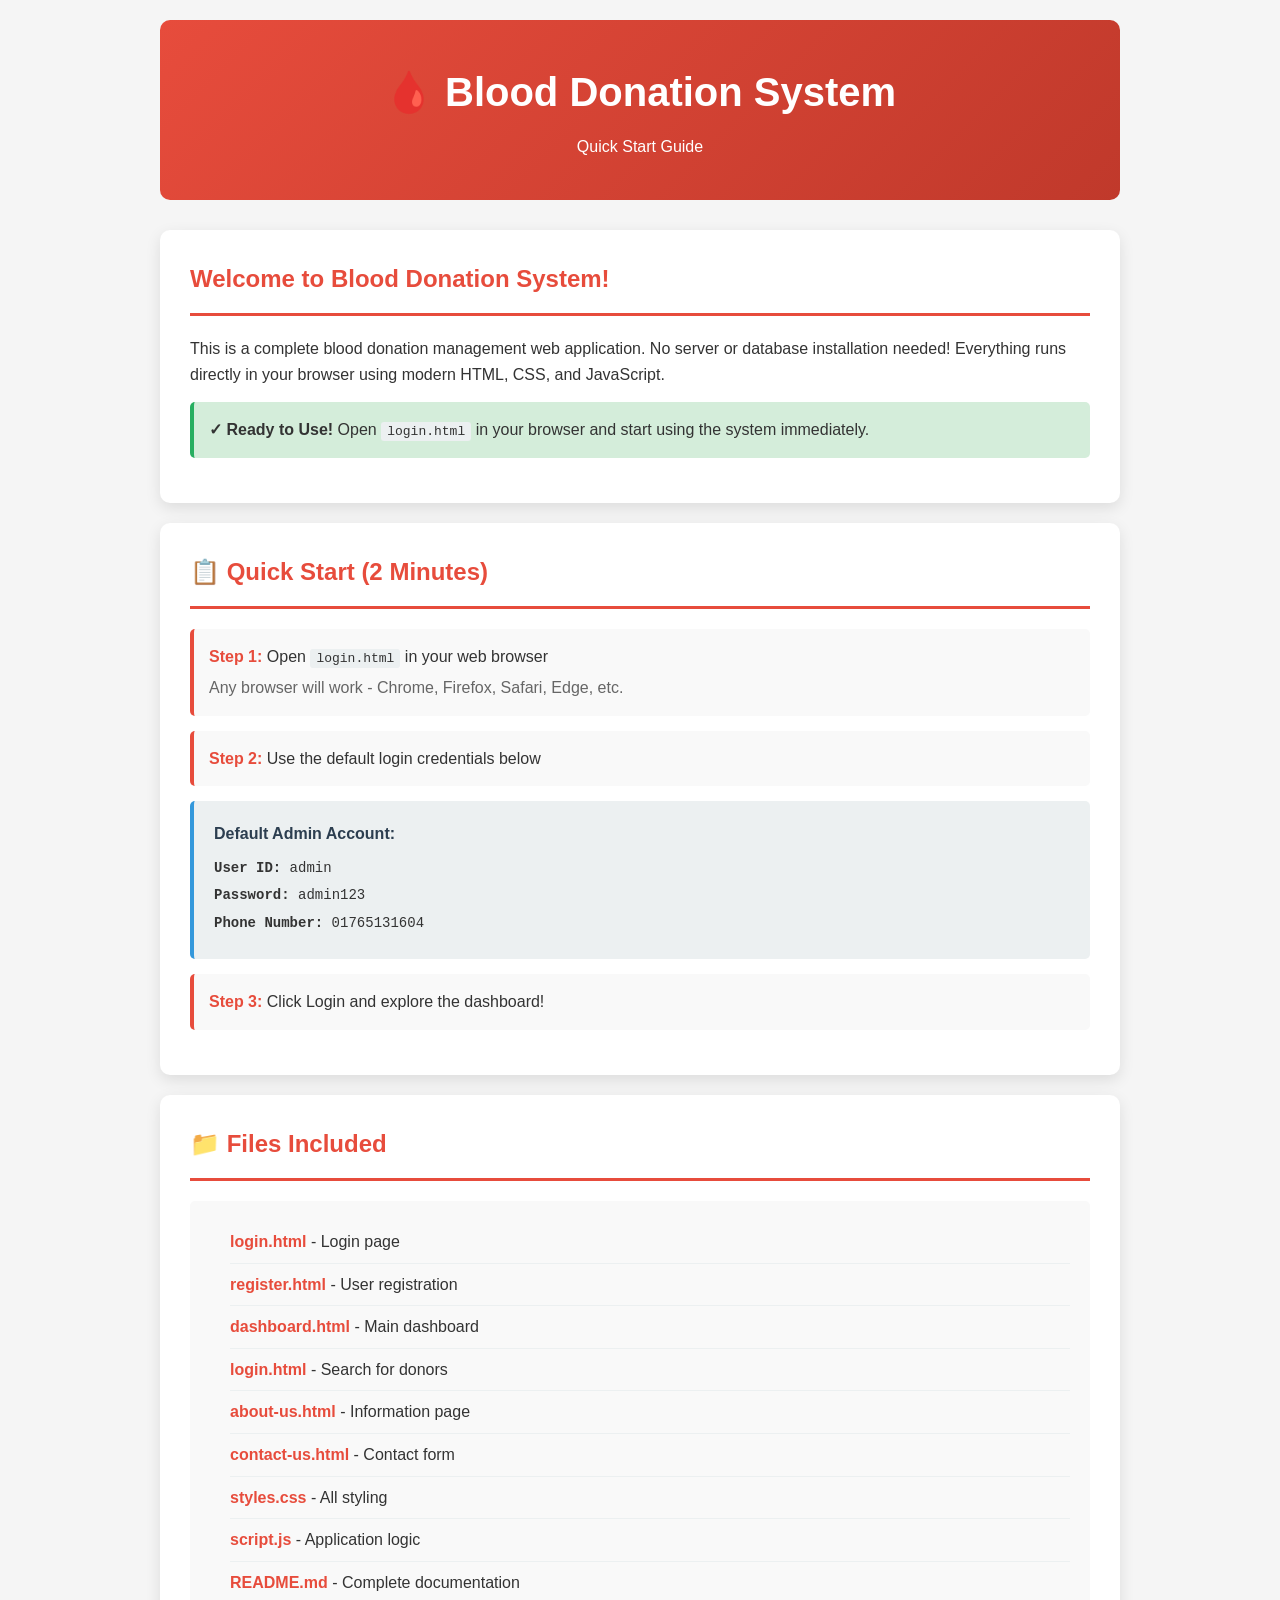
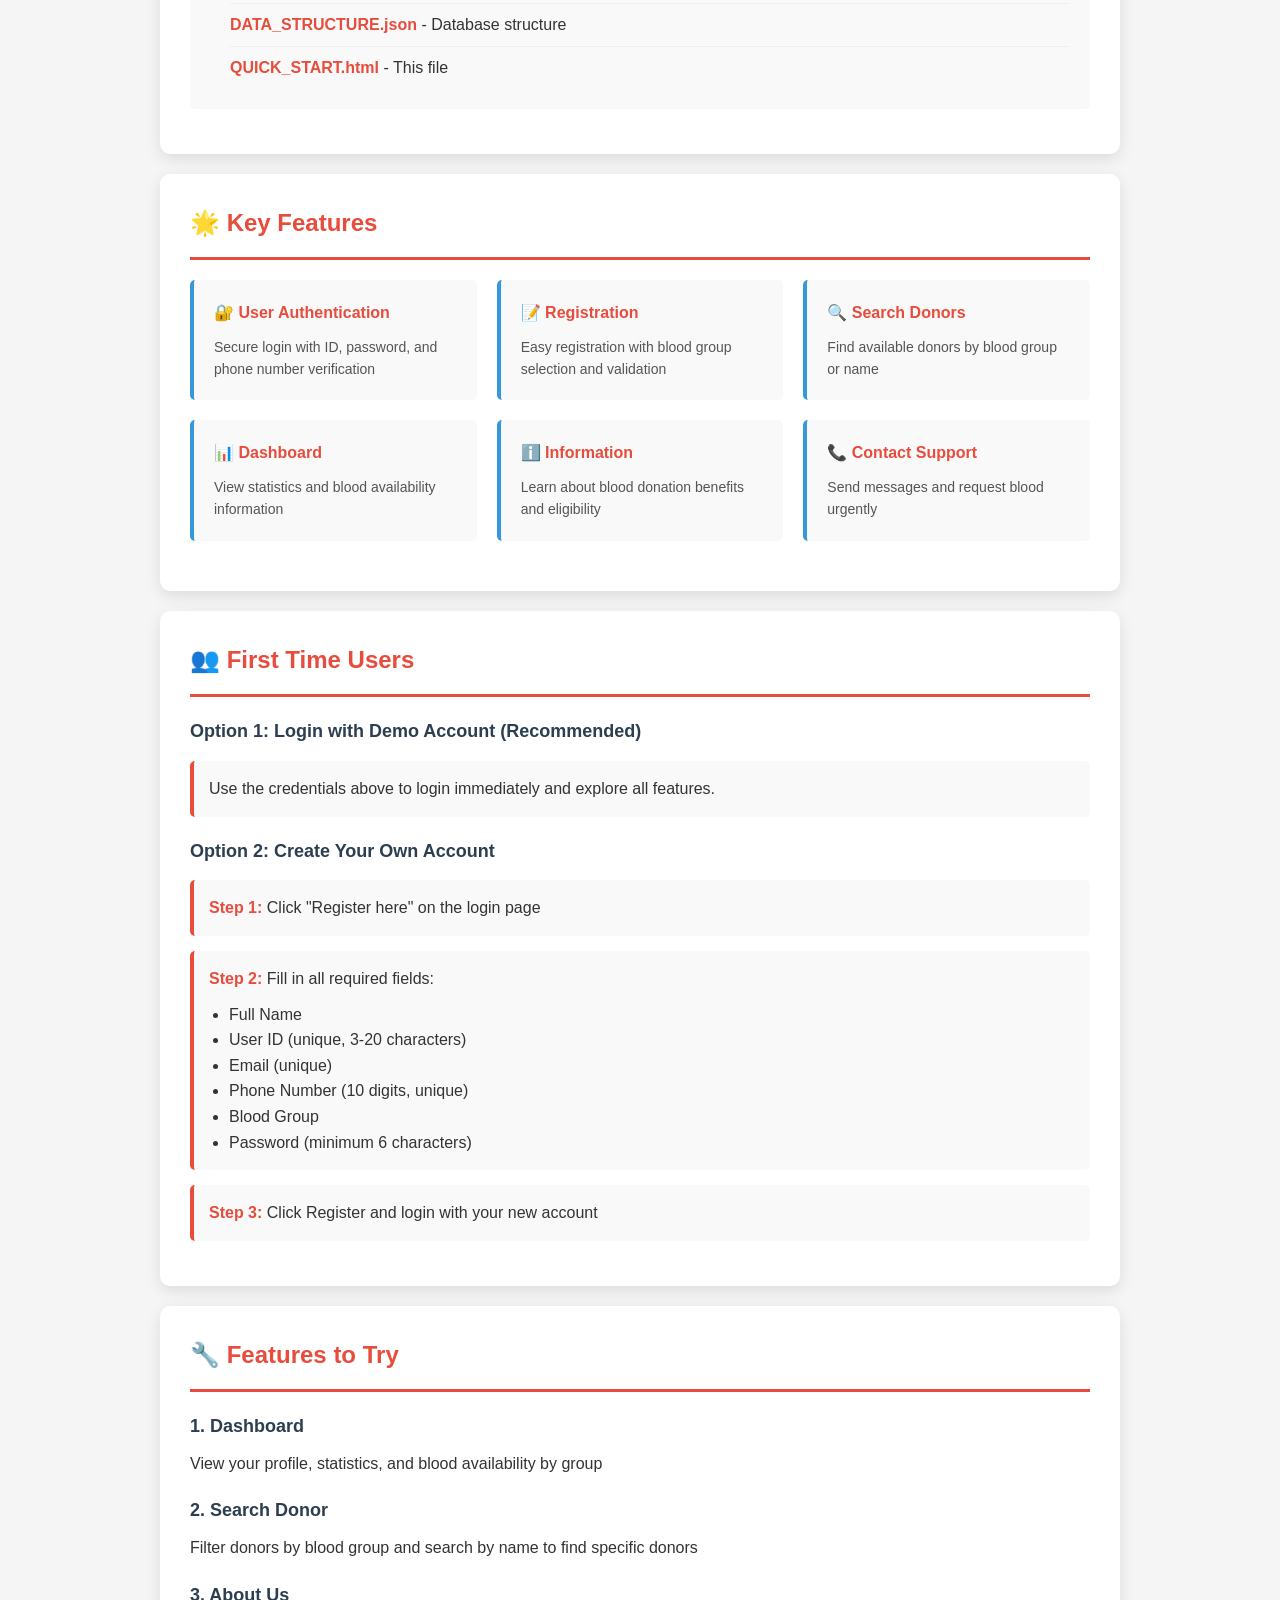
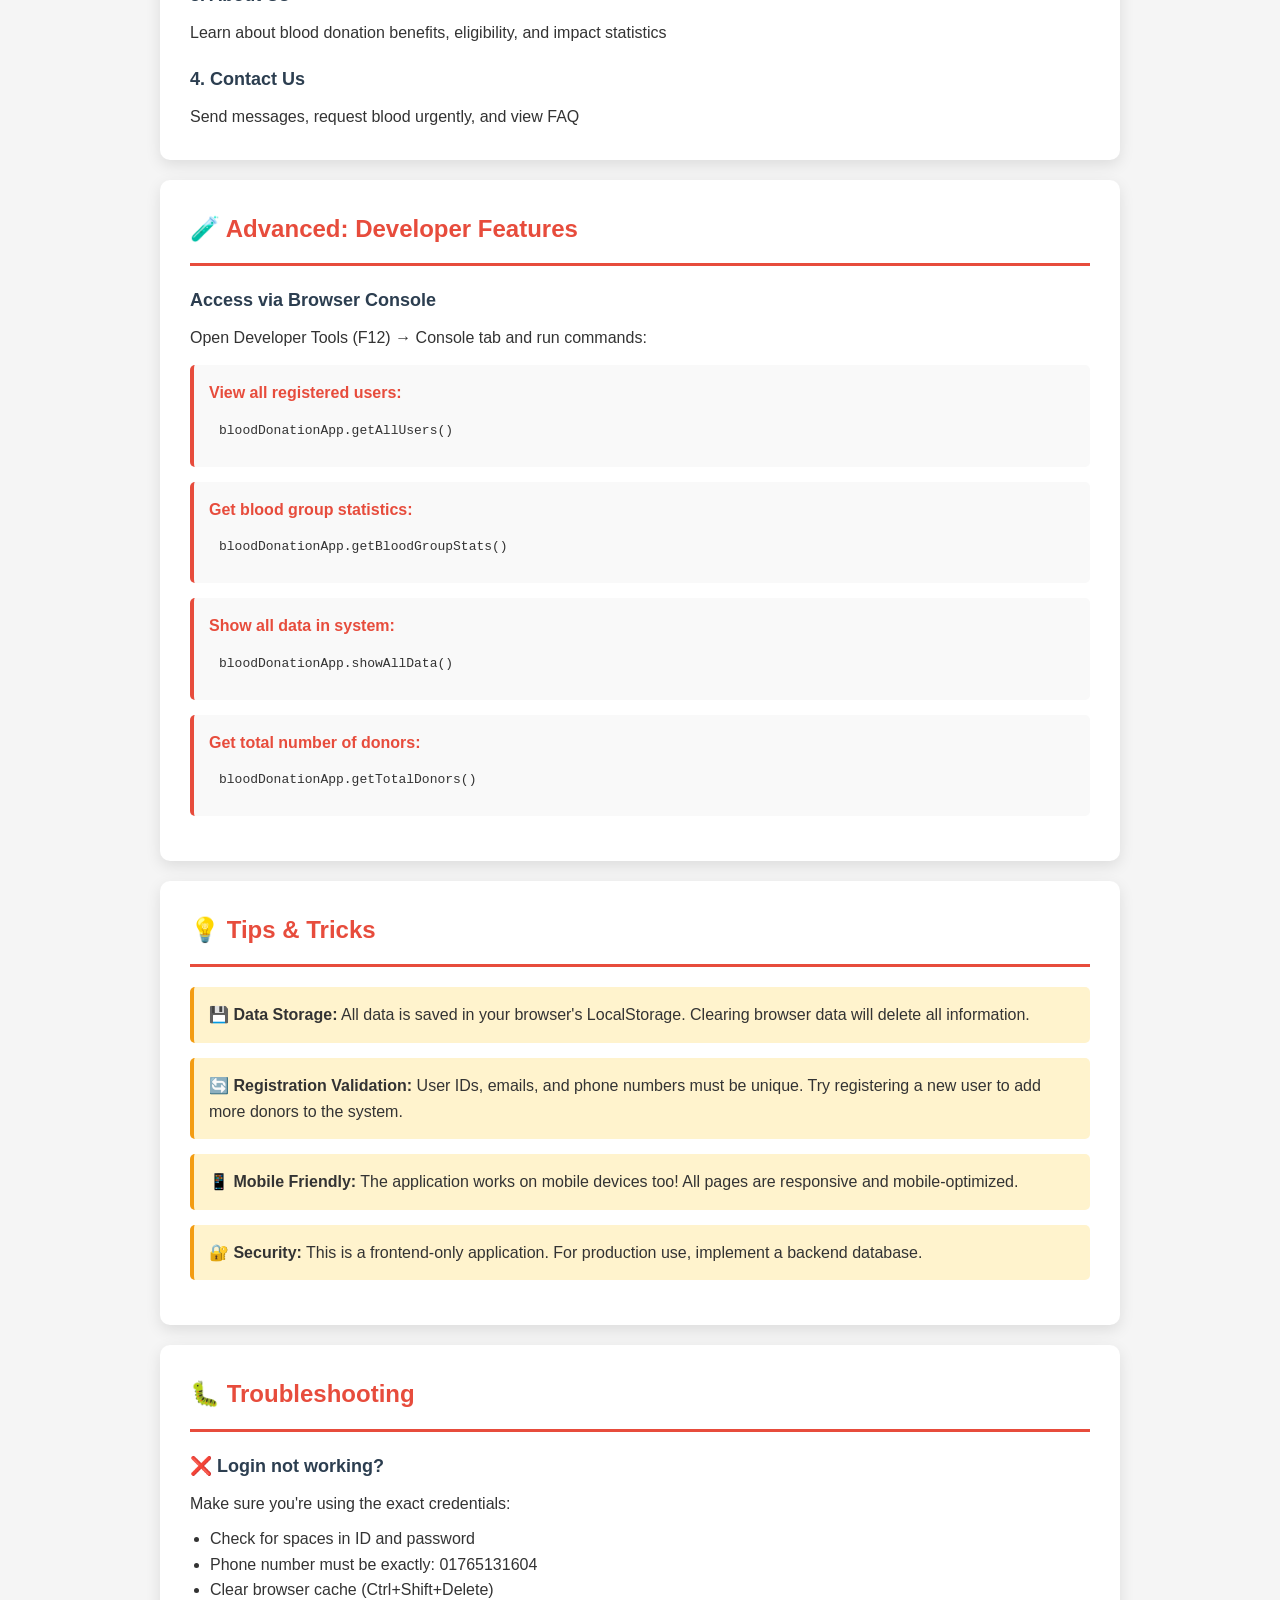
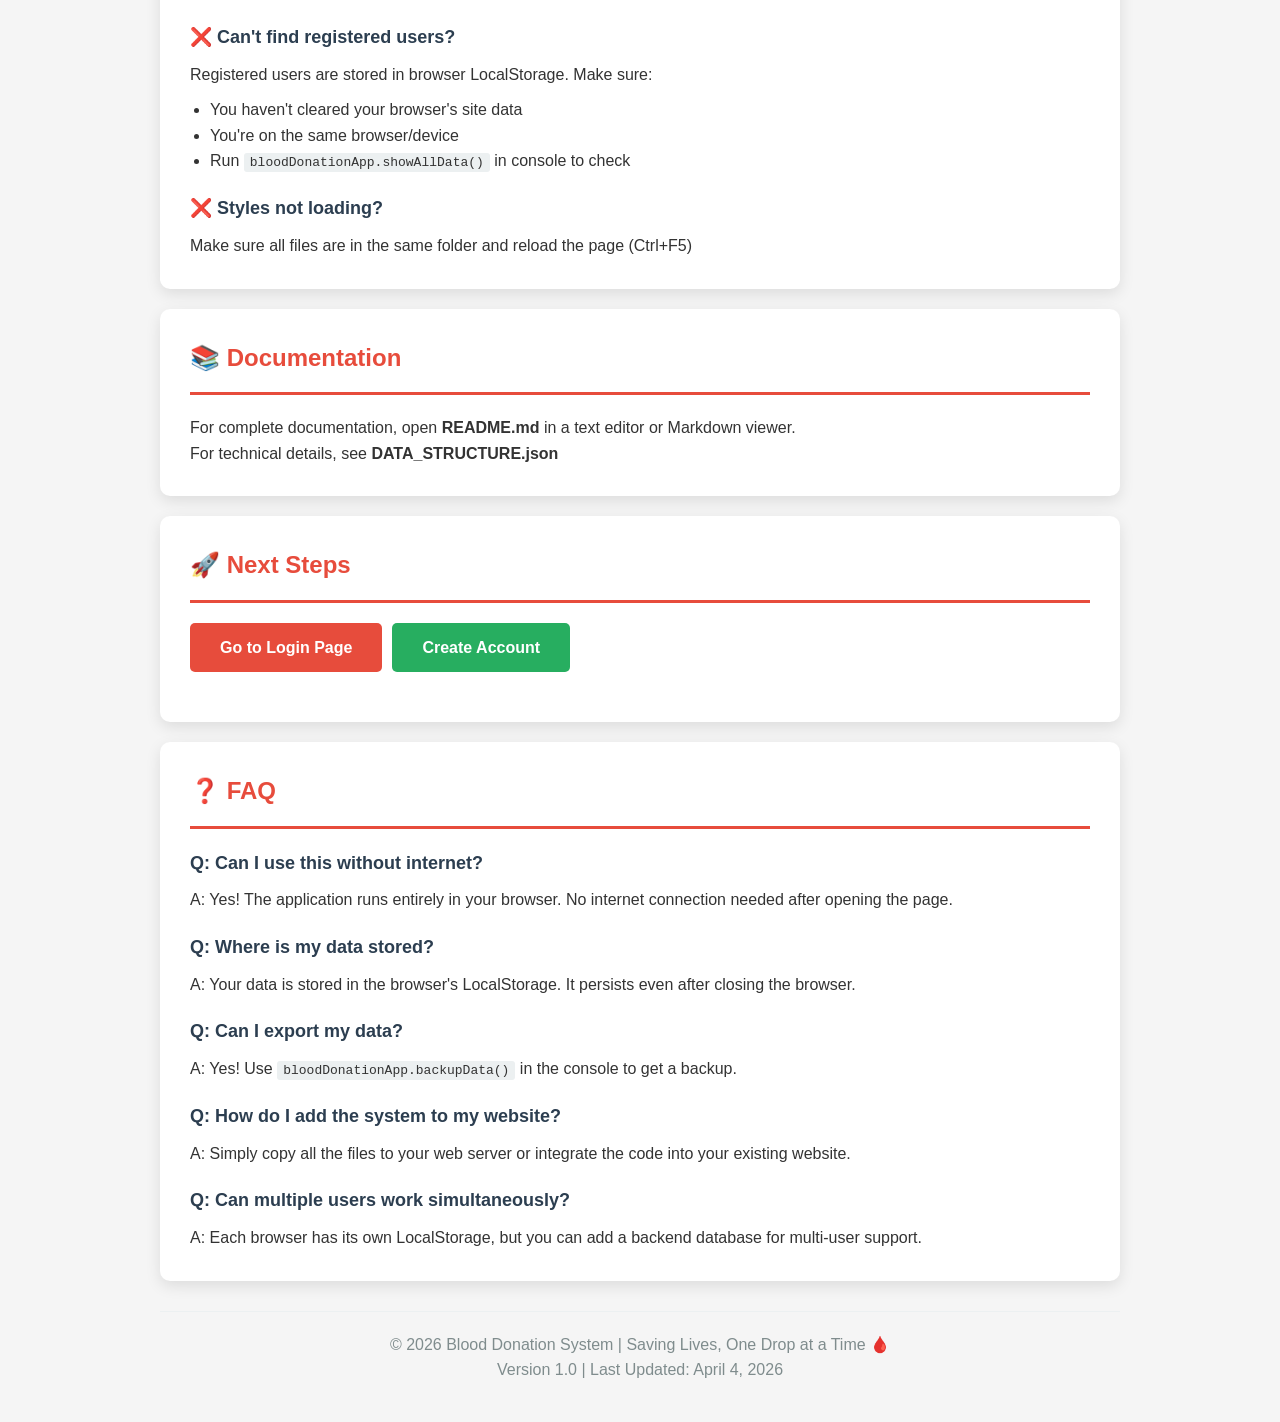
<file: QUICK_START.html>
<!DOCTYPE html>
<html lang="en">
<head>
    <meta charset="UTF-8">
    <meta name="viewport" content="width=device-width, initial-scale=1.0">
    <title>Blood Donation System - Quick Start Guide</title>
    <style>
        * {
            margin: 0;
            padding: 0;
            box-sizing: border-box;
        }
        
        body {
            font-family: 'Segoe UI', Tahoma, Geneva, Verdana, sans-serif;
            background-color: #f5f5f5;
            color: #333;
            line-height: 1.6;
        }
        
        .container {
            max-width: 1000px;
            margin: 0 auto;
            padding: 20px;
        }
        
        .header {
            background: linear-gradient(135deg, #e74c3c 0%, #c0392b 100%);
            color: white;
            padding: 40px;
            border-radius: 10px;
            margin-bottom: 30px;
            text-align: center;
        }
        
        .header h1 {
            font-size: 40px;
            margin-bottom: 10px;
        }
        
        .section {
            background: white;
            padding: 30px;
            border-radius: 10px;
            margin-bottom: 20px;
            box-shadow: 0 5px 15px rgba(0,0,0,0.1);
        }
        
        .section h2 {
            color: #e74c3c;
            border-bottom: 3px solid #e74c3c;
            padding-bottom: 15px;
            margin-bottom: 20px;
            font-size: 24px;
        }
        
        .section h3 {
            color: #2c3e50;
            margin: 20px 0 10px 0;
            font-size: 18px;
        }
        
        .step {
            background-color: #f9f9f9;
            padding: 15px;
            margin: 15px 0;
            border-left: 4px solid #e74c3c;
            border-radius: 5px;
        }
        
        .step strong {
            color: #e74c3c;
        }
        
        .credentials {
            background-color: #ecf0f1;
            padding: 20px;
            border-radius: 5px;
            margin: 15px 0;
            border-left: 4px solid #3498db;
        }
        
        .credentials h4 {
            color: #2c3e50;
            margin-bottom: 10px;
        }
        
        .credentials p {
            margin: 5px 0;
            font-family: monospace;
            font-size: 14px;
        }
        
        .file-list {
            background-color: #f9f9f9;
            padding: 20px;
            border-radius: 5px;
            margin: 15px 0;
        }
        
        .file-list ul {
            list-style: none;
            padding-left: 20px;
        }
        
        .file-list li {
            padding: 8px 0;
            border-bottom: 1px solid #ecf0f1;
        }
        
        .file-list li:last-child {
            border-bottom: none;
        }
        
        .file-list strong {
            color: #e74c3c;
        }
        
        .note {
            background-color: #fff3cd;
            padding: 15px;
            border-radius: 5px;
            border-left: 4px solid #f39c12;
            margin: 15px 0;
        }
        
        .success {
            background-color: #d4edda;
            padding: 15px;
            border-radius: 5px;
            border-left: 4px solid #27ae60;
            margin: 15px 0;
        }
        
        .button-group {
            display: flex;
            gap: 10px;
            margin: 20px 0;
            flex-wrap: wrap;
        }
        
        .btn {
            padding: 12px 30px;
            border: none;
            border-radius: 5px;
            font-size: 16px;
            font-weight: 600;
            cursor: pointer;
            transition: all 0.3s;
            text-decoration: none;
            display: inline-block;
        }
        
        .btn-primary {
            background-color: #e74c3c;
            color: white;
        }
        
        .btn-primary:hover {
            background-color: #c0392b;
        }
        
        .btn-success {
            background-color: #27ae60;
            color: white;
        }
        
        .btn-success:hover {
            background-color: #229954;
        }
        
        .features-grid {
            display: grid;
            grid-template-columns: repeat(auto-fit, minmax(250px, 1fr));
            gap: 20px;
            margin: 20px 0;
        }
        
        .feature-card {
            background-color: #f9f9f9;
            padding: 20px;
            border-radius: 5px;
            border-left: 4px solid #3498db;
        }
        
        .feature-card h4 {
            color: #e74c3c;
            margin-bottom: 10px;
        }
        
        .feature-card p {
            font-size: 14px;
            color: #555;
        }
        
        .footer {
            text-align: center;
            padding: 20px;
            color: #7f8c8d;
            border-top: 1px solid #ecf0f1;
            margin-top: 30px;
        }
        
        code {
            background-color: #ecf0f1;
            padding: 2px 6px;
            border-radius: 3px;
            font-family: monospace;
            color: #333;
        }
    </style>
</head>
<body>
    <div class="container">
        <div class="header">
            <h1>🩸 Blood Donation System</h1>
            <p>Quick Start Guide</p>
        </div>

        <div class="section">
            <h2>Welcome to Blood Donation System!</h2>
            <p>
                This is a complete blood donation management web application. No server or database installation needed! 
                Everything runs directly in your browser using modern HTML, CSS, and JavaScript.
            </p>
            <div class="success">
                <strong>✓ Ready to Use!</strong> Open <code>login.html</code> in your browser and start using the system immediately.
            </div>
        </div>

        <div class="section">
            <h2>📋 Quick Start (2 Minutes)</h2>
            
            <div class="step">
                <strong>Step 1:</strong> Open <code>login.html</code> in your web browser
                <p style="margin-top: 5px; color: #666;">Any browser will work - Chrome, Firefox, Safari, Edge, etc.</p>
            </div>
            
            <div class="step">
                <strong>Step 2:</strong> Use the default login credentials below
            </div>
            
            <div class="credentials">
                <h4>Default Admin Account:</h4>
                <p><strong>User ID:</strong> admin</p>
                <p><strong>Password:</strong> admin123</p>
                <p><strong>Phone Number:</strong> 01765131604</p>
            </div>
            
            <div class="step">
                <strong>Step 3:</strong> Click Login and explore the dashboard!
            </div>
        </div>

        <div class="section">
            <h2>📁 Files Included</h2>
            <div class="file-list">
                <ul>
                    <li><strong>login.html</strong> - Login page</li>
                    <li><strong>register.html</strong> - User registration</li>
                    <li><strong>dashboard.html</strong> - Main dashboard</li>
                    <li><strong>login.html</strong> - Search for donors</li>
                    <li><strong>about-us.html</strong> - Information page</li>
                    <li><strong>contact-us.html</strong> - Contact form</li>
                    <li><strong>styles.css</strong> - All styling</li>
                    <li><strong>script.js</strong> - Application logic</li>
                    <li><strong>README.md</strong> - Complete documentation</li>
                    <li><strong>DATA_STRUCTURE.json</strong> - Database structure</li>
                    <li><strong>QUICK_START.html</strong> - This file</li>
                </ul>
            </div>
        </div>

        <div class="section">
            <h2>🌟 Key Features</h2>
            <div class="features-grid">
                <div class="feature-card">
                    <h4>🔐 User Authentication</h4>
                    <p>Secure login with ID, password, and phone number verification</p>
                </div>
                <div class="feature-card">
                    <h4>📝 Registration</h4>
                    <p>Easy registration with blood group selection and validation</p>
                </div>
                <div class="feature-card">
                    <h4>🔍 Search Donors</h4>
                    <p>Find available donors by blood group or name</p>
                </div>
                <div class="feature-card">
                    <h4>📊 Dashboard</h4>
                    <p>View statistics and blood availability information</p>
                </div>
                <div class="feature-card">
                    <h4>ℹ️ Information</h4>
                    <p>Learn about blood donation benefits and eligibility</p>
                </div>
                <div class="feature-card">
                    <h4>📞 Contact Support</h4>
                    <p>Send messages and request blood urgently</p>
                </div>
            </div>
        </div>

        <div class="section">
            <h2>👥 First Time Users</h2>
            
            <h3>Option 1: Login with Demo Account (Recommended)</h3>
            <div class="step">
                <p>Use the credentials above to login immediately and explore all features.</p>
            </div>
            
            <h3>Option 2: Create Your Own Account</h3>
            <div class="step">
                <strong>Step 1:</strong> Click "Register here" on the login page
            </div>
            <div class="step">
                <strong>Step 2:</strong> Fill in all required fields:
                <ul style="margin-top: 10px; margin-left: 20px;">
                    <li>Full Name</li>
                    <li>User ID (unique, 3-20 characters)</li>
                    <li>Email (unique)</li>
                    <li>Phone Number (10 digits, unique)</li>
                    <li>Blood Group</li>
                    <li>Password (minimum 6 characters)</li>
                </ul>
            </div>
            <div class="step">
                <strong>Step 3:</strong> Click Register and login with your new account
            </div>
        </div>

        <div class="section">
            <h2>🔧 Features to Try</h2>
            
            <h3>1. Dashboard</h3>
            <p>View your profile, statistics, and blood availability by group</p>
            
            <h3>2. Search Donor</h3>
            <p>Filter donors by blood group and search by name to find specific donors</p>
            
            <h3>3. About Us</h3>
            <p>Learn about blood donation benefits, eligibility, and impact statistics</p>
            
            <h3>4. Contact Us</h3>
            <p>Send messages, request blood urgently, and view FAQ</p>
        </div>

        <div class="section">
            <h2>🧪 Advanced: Developer Features</h2>
            
            <h3>Access via Browser Console</h3>
            <p style="margin-bottom: 15px;">
                Open Developer Tools (F12) → Console tab and run commands:
            </p>
            
            <div class="step">
                <strong>View all registered users:</strong>
                <p style="font-family: monospace; background-color: #f9f9f9; padding: 10px; margin-top: 5px;">
                    bloodDonationApp.getAllUsers()
                </p>
            </div>
            
            <div class="step">
                <strong>Get blood group statistics:</strong>
                <p style="font-family: monospace; background-color: #f9f9f9; padding: 10px; margin-top: 5px;">
                    bloodDonationApp.getBloodGroupStats()
                </p>
            </div>
            
            <div class="step">
                <strong>Show all data in system:</strong>
                <p style="font-family: monospace; background-color: #f9f9f9; padding: 10px; margin-top: 5px;">
                    bloodDonationApp.showAllData()
                </p>
            </div>
            
            <div class="step">
                <strong>Get total number of donors:</strong>
                <p style="font-family: monospace; background-color: #f9f9f9; padding: 10px; margin-top: 5px;">
                    bloodDonationApp.getTotalDonors()
                </p>
            </div>
        </div>

        <div class="section">
            <h2>💡 Tips & Tricks</h2>
            
            <div class="note">
                <strong>💾 Data Storage:</strong> All data is saved in your browser's LocalStorage. 
                Clearing browser data will delete all information.
            </div>
            
            <div class="note">
                <strong>🔄 Registration Validation:</strong> User IDs, emails, and phone numbers must be unique. 
                Try registering a new user to add more donors to the system.
            </div>
            
            <div class="note">
                <strong>📱 Mobile Friendly:</strong> The application works on mobile devices too! 
                All pages are responsive and mobile-optimized.
            </div>
            
            <div class="note">
                <strong>🔐 Security:</strong> This is a frontend-only application. 
                For production use, implement a backend database.
            </div>
        </div>

        <div class="section">
            <h2>🐛 Troubleshooting</h2>
            
            <h3>❌ Login not working?</h3>
            <p>Make sure you're using the exact credentials:</p>
            <ul style="margin: 10px 0 10px 20px;">
                <li>Check for spaces in ID and password</li>
                <li>Phone number must be exactly: 01765131604 </li>
                <li>Clear browser cache (Ctrl+Shift+Delete)</li>
            </ul>
            
            <h3>❌ Can't find registered users?</h3>
            <p>Registered users are stored in browser LocalStorage. Make sure:</p>
            <ul style="margin: 10px 0 10px 20px;">
                <li>You haven't cleared your browser's site data</li>
                <li>You're on the same browser/device</li>
                <li>Run <code>bloodDonationApp.showAllData()</code> in console to check</li>
            </ul>
            
            <h3>❌ Styles not loading?</h3>
            <p>Make sure all files are in the same folder and reload the page (Ctrl+F5)</p>
        </div>

        <div class="section">
            <h2>📚 Documentation</h2>
            <p>For complete documentation, open <strong>README.md</strong> in a text editor or Markdown viewer.</p>
            <p>For technical details, see <strong>DATA_STRUCTURE.json</strong></p>
        </div>

        <div class="section">
            <h2>🚀 Next Steps</h2>
            <div class="button-group">
                <a href="login.html" class="btn btn-primary">Go to Login Page</a>
                <a href="register.html" class="btn btn-success">Create Account</a>
            </div>
        </div>

        <div class="section">
            <h2>❓ FAQ</h2>
            
            <h3>Q: Can I use this without internet?</h3>
            <p>A: Yes! The application runs entirely in your browser. No internet connection needed after opening the page.</p>
            
            <h3>Q: Where is my data stored?</h3>
            <p>A: Your data is stored in the browser's LocalStorage. It persists even after closing the browser.</p>
            
            <h3>Q: Can I export my data?</h3>
            <p>A: Yes! Use <code>bloodDonationApp.backupData()</code> in the console to get a backup.</p>
            
            <h3>Q: How do I add the system to my website?</h3>
            <p>A: Simply copy all the files to your web server or integrate the code into your existing website.</p>
            
            <h3>Q: Can multiple users work simultaneously?</h3>
            <p>A: Each browser has its own LocalStorage, but you can add a backend database for multi-user support.</p>
        </div>

        <div class="footer">
            <p>&copy; 2026 Blood Donation System | Saving Lives, One Drop at a Time 🩸</p>
            <p>Version 1.0 | Last Updated: April 4, 2026</p>
        </div>
    </div>

    <script>
        // Track page visit
        console.log('Blood Donation System - Quick Start Guide Loaded');
        console.log('Visit login.html to start using the application');
        console.log('Demo Login: admin / admin123 / 01765131604');
    </script>
</body>
</html>
</file>
